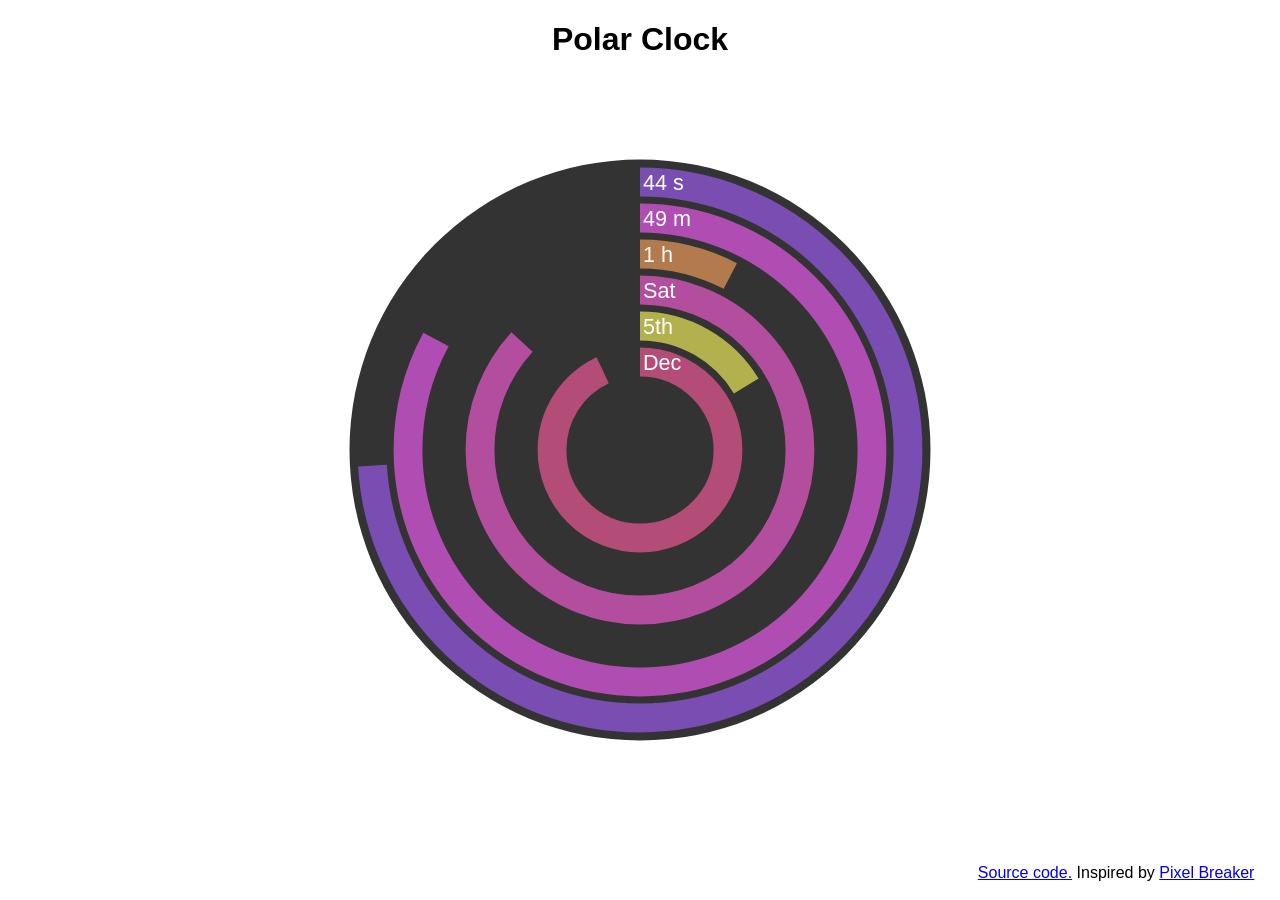
<file: index.html>
<!DOCTYPE html>
<html>
  <head>
    <meta charset="UTF-8">
    <meta name="author" content="Harsha Ivaturi">
    <meta http-equiv="X-UA-Compatible" content="IE=edge,chrome=1">
    <meta name="viewport" content="width=device-width, initial-scale=1.0">
    <meta name="description" content="Polar clock implementaion in canvas">
    <meta name="keywords" content="Polar clock, canvas.">
    <title>Polar clock in canvas</title>
    <link rel="stylesheet" href="css/main.css" type="text/css" media="screen" title="no title" charset="utf-8">
  </head>
  <body>
    <h1>Polar Clock</h1>
    <noscript> This is an experiment that uses canvas and javascript. It will not work without Javascript </noscript>
    <script src="js/main.js" async defer type="text/javascript" charset="utf-8"></script>
    <footer>
      <a href="https://github.com/harshai/polar-clock-canvas">Source code.</a>
      Inspired by <a href="http://www.pixelbreaker.com/">Pixel Breaker</a>
    </footer>
  </body>
</html>
</file>
<file: css/main.css>
body, html{
  height: 100%;
  margin: 0;
  padding: 0;
  font-family: sans-serif;
}

canvas{
  display: block;
  margin: 0 auto;
  vertical-align: middle;
}

footer {
  position: absolute;
  bottom: 2%;
  right: 2%;
}

h1{
  position: absolute;
  text-align: center;
  left: 0;
  right: 0;
}
</file>
